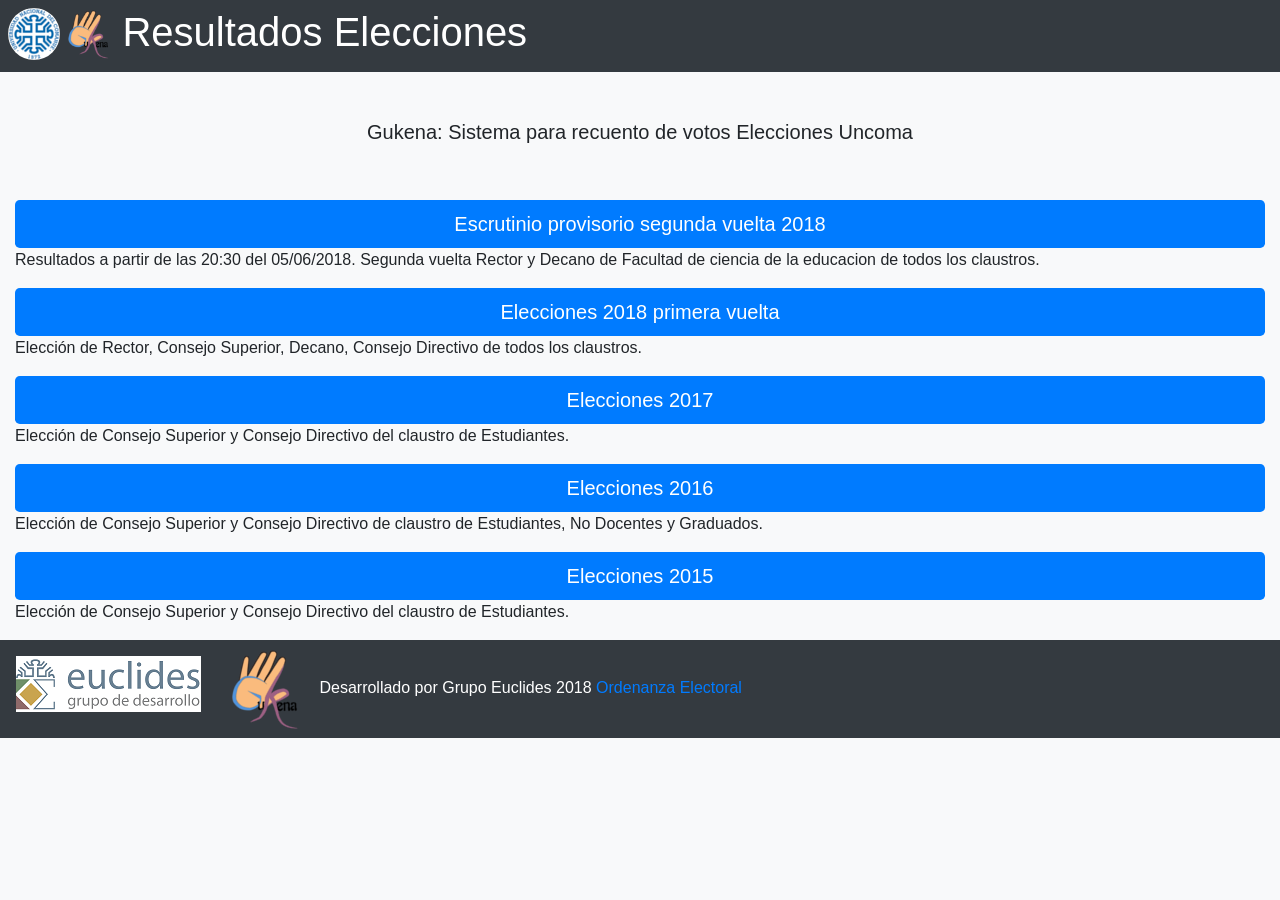
<file: index.html>
<!DOCTYPE html>
<html lang="es-ar">
<html>
<head>
<title>Gukena: Resultados Elecciones</title>

<meta charset="UTF-8">
<meta name="viewport"
	content="width=device-width, initial-scale=1, shrink-to-fit=no">
<link rel="icon"
	href="http://pedco.uncoma.edu.ar/theme/image.php/academi/theme/1527951601/favicon">
<link rel="stylesheet" href="css/bootstrap.min.css">
<link rel="stylesheet" href="css/estilo.css">
<!--enlazo bootstrap-->



</head>
<body class="bg-light d-flex">
	<div class=" container-fluid">
		<div class="row bg-dark d-flex justify-content-left ">
			<div class="d-flex justify-content-between  m-2">
				<div>
					<img id="primeraImagen" src="img/marca UNCo azul.ico"
						class="rounded-circle   " alt="Logo"> <img width="50px"
						height="50px" src="img/ic_gukena.ico" alt="Logo">
				</div>
				<div>
					<h1 class="text-white ml-2">Resultados Elecciones</h1>
				</div>

			</div>
		</div>


		<!--fila de los botones que direccionan a las elecciones de cada año-->
		<div class="row bg-light justify-content-center">

			<div class="container-fluid">
				<div class=" container p-5 ">
					<h5 class="text-center">Gukena: Sistema para recuento de votos
						Elecciones Uncoma</h5>
				</div>
				<a href="elecciones2018_2daVuelta.html"
					class="btn btn-block bg-primary  btn-lg text-center text-white">Escrutinio
					provisorio segunda vuelta 2018 </a>
				<p>Resultados a partir de las 20:30 del 05/06/2018. Segunda
					vuelta Rector y Decano de Facultad de ciencia de la educacion de
					todos los claustros.</p>
				<a href="eleccion2018.html"
					class="btn btn-block bg-primary btn-lg  text-center text-white">Elecciones
					2018 primera vuelta</a>
				<p>Elección de Rector, Consejo Superior, Decano, Consejo
					Directivo de todos los claustros.</p>

				<a href="eleccion2017.html"
					class="btn btn-block bg-primary btn-lg  text-center text-white">Elecciones
					2017</a>
				<p>Elección de Consejo Superior y Consejo Directivo del claustro
					de Estudiantes.</p>

				<a href="eleccion2016.html"
					class="btn btn-block bg-primary btn-lg text-center text-white">Elecciones
					2016</a>
				<p>Elección de Consejo Superior y Consejo Directivo de claustro
					de Estudiantes, No Docentes y Graduados.</p>

				<a href="eleccion2015.html"
					class="btn btn-block bg-primary btn-lg text-center text-white">Elecciones
					2015</a>
				<p>Elección de Consejo Superior y Consejo Directivo del claustro
					de Estudiantes.</p>

			</div>
		</div>

		<div id="pie"
			class="row bg-dark d-flex justify-content-left position-relative ">
			<!--<footer class="d-flex justify-content-between bg-dark mb-3">-->

			<div>
				<a href="http://euclides.uncoma.edu.ar/?q=node/12"><img
					class="m-3" src="img/ic_euclides.ico" alt="Logo"></a>
			</div>


			<div>
				<img class="m-2" src="img/ic_gukena.ico" class="rounded-circle"
					alt="Logo">
				<p class="text-white d-inline-block">Desarrollado por Grupo
					Euclides 2018</p>
				<a href="ordenanza/ord_1386_2013_46.pdf">Ordenanza Electoral</a>
			</div>

		</div>



	</div>



	<script src="js/manejoDeInfo.js"></script>
	<script src="js/jquery-3.3.1.min.js"></script>
	<script src="js/popper.min.js"></script>
	<script src="js/bootstrap.min.js"></script>
	<script src="js/bootstrap-table.min.js"></script>
	<script src="js/feather.min.js"></script>
	<script>
		feather.replace()
	</script>
	<script src="js/Chart.min.js"></script>
	<script src="js/manejoDeInfo.js"></script>
</body>
</html>
</file>
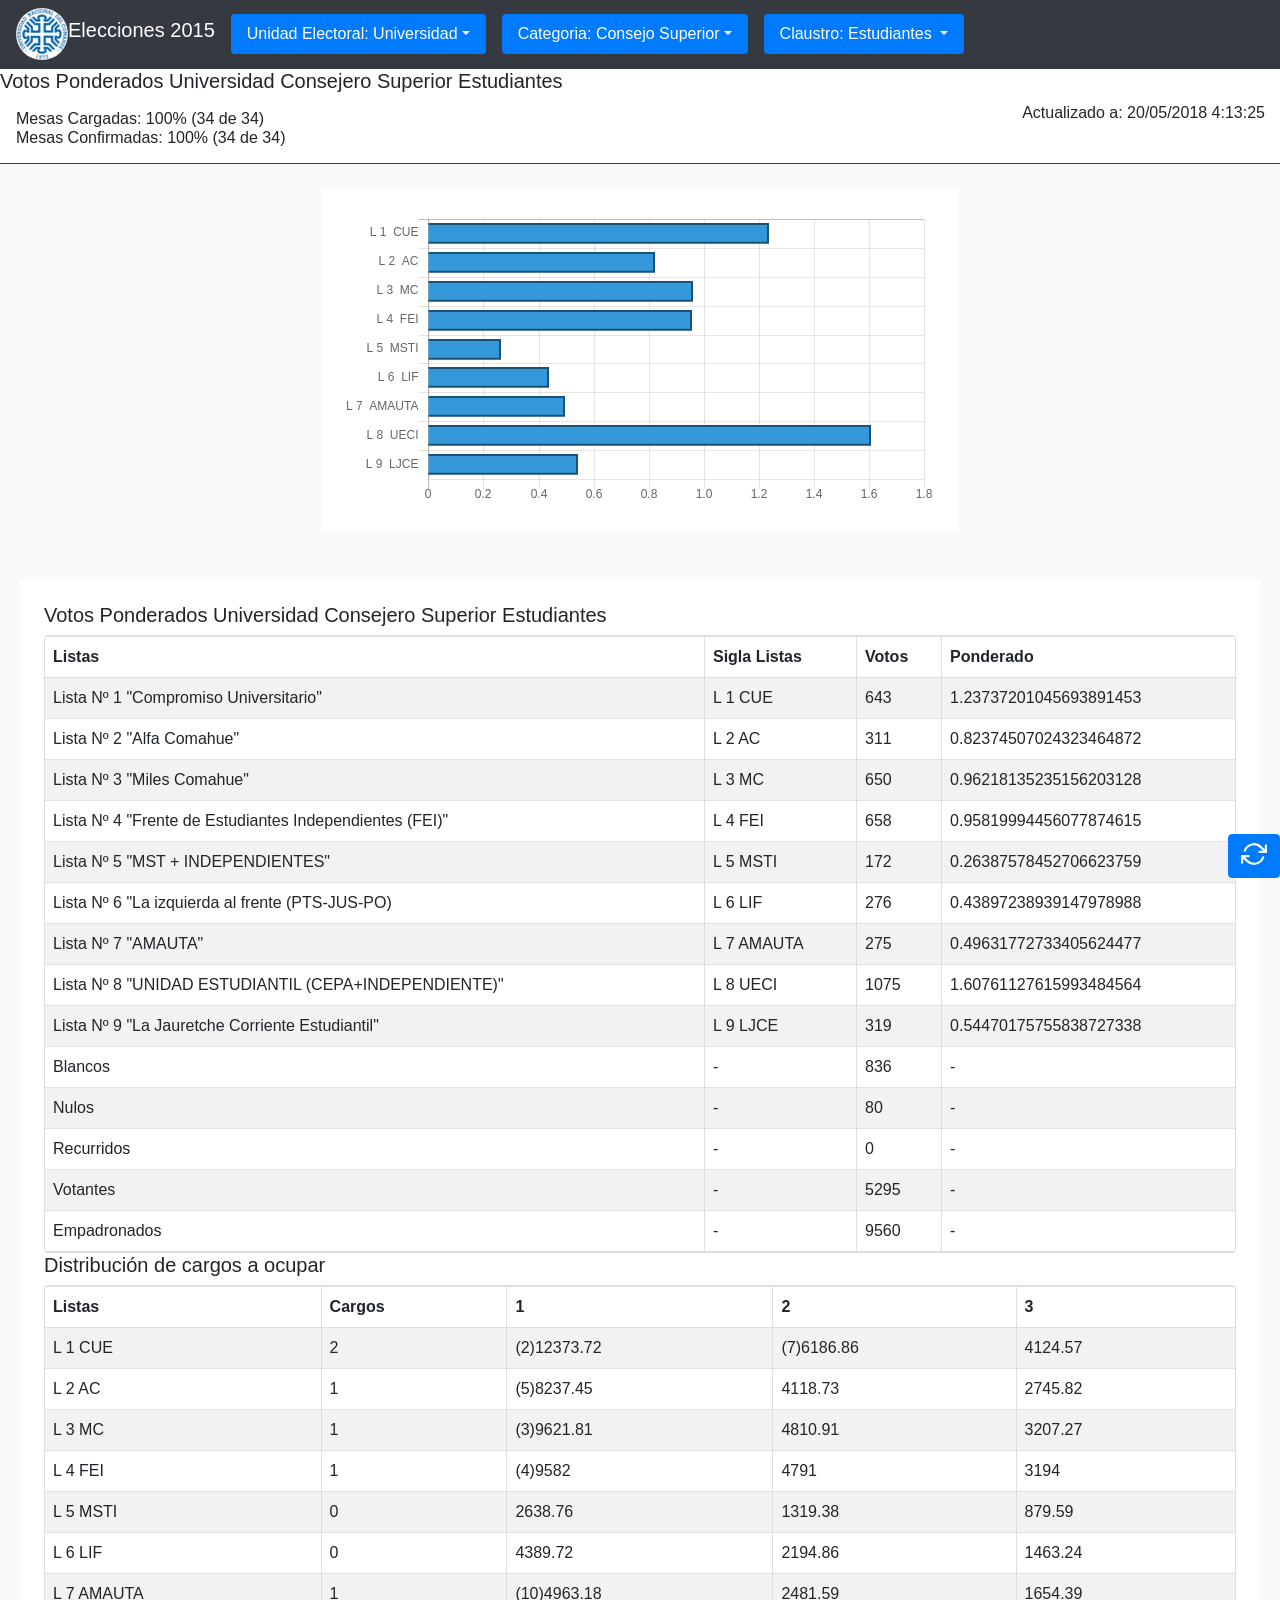
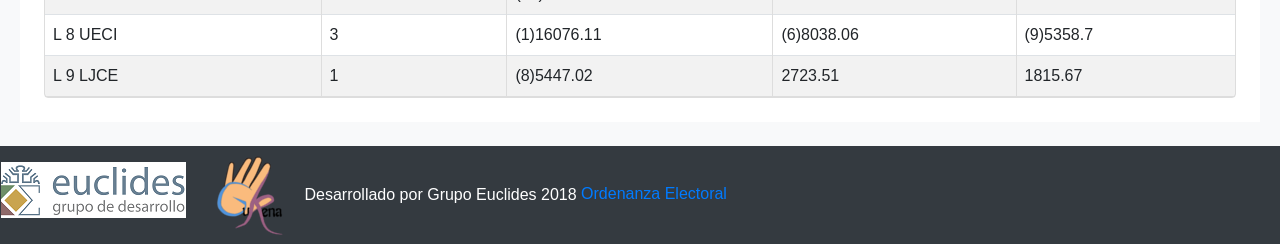
<file: eleccion2015.html>
<!DOCTYPE html>
<html lang="es-ar">
<head>
<meta charset="UTF-8">
<meta name="viewport" content="width=device-width, initial-scale=1, shrink-to-fit=no">
<link rel="icon" href="http://pedco.uncoma.edu.ar/theme/image.php/academi/theme/1527951601/favicon">
<title>Elecciones UNCOMA</title>
<link rel="stylesheet" href="https://stackpath.bootstrapcdn.com/bootstrap/4.1.1/css/bootstrap.min.css">
<link rel="stylesheet" href="css/estilo.css">
<link rel="stylesheet" href="css/bootstrap-table.min.css"> 
</head>
<body class="bg-light">
	<nav class="navbar navbar-expand-md bg-dark navbar-dark sticky-top">
		<img src="img/marca UNCo azul.ico" class="rounded-circle" alt="Logo">
		<div class="">
			<h5 class="text-white ">Elecciones 2015</h5>
		</div>
		<button class="navbar-toggler" type="button" data-toggle="collapse"
			data-target="#collapsibleNavbar">
			<span class="navbar-toggler-icon"></span>
		</button>
		<div class="navbar-collapse collapse" id="collapsibleNavbar">
			<ul class="nav nav-pills">
				<li class="nav-item dropdown ml-md-3 "><a
					class="nav-link active dropdown-toggle" data-toggle="dropdown"
					href="#">Unidad Electoral: <span class="selection pull-left">Universidad</span></a>

					<ul class=" dropdown-menu scrollable-menu">
						<li><a class="dropdown-item"
							onclick="cambioTablaGrafico('ua','TODO')"><h7> <span>Universidad</span></h7>
						</a></li>
						<li class="dropdown-divider"></li>
<!-- 						<li><a class="dropdown-item"
							onclick="cambioTablaGrafico('ua','RECT')"><h7> <span>RECT</span></h7>
						</a></li> -->
						<li><a class="dropdown-item"
							onclick="cambioTablaGrafico('ua','ASMA')"><h7> <span>ASMA</span></h7>
						</a></li>
						<li><a class="dropdown-item"
							onclick="cambioTablaGrafico('ua','AUZA')"><h7> <span>AUZA</span></h7>
						</a></li>
						<li><a class="dropdown-item"
							onclick="cambioTablaGrafico('ua','CRUB')"><h7> <span>CRUB</span></h7>
						</a></li>
						<li><a class="dropdown-item"
							onclick="cambioTablaGrafico('ua','CUZA')"><h7> <span>CUZA</span></h7>
						</a></li>
						<li><a class="dropdown-item"
							onclick="cambioTablaGrafico('ua','ESCM')"><h7> <span>ESCM</span></h7>
						</a></li>
						<li><a class="dropdown-item"
							onclick="cambioTablaGrafico('ua','FAAS')"><h7> <span>FAAS</span></h7>
						</a></li>
						<li><a class="dropdown-item"
							onclick="cambioTablaGrafico('ua','FACA')"><h7> <span>FACA</span></h7>
						</a></li>
						<li><a class="dropdown-item"
							onclick="cambioTablaGrafico('ua','FACE')"><h7> <span>FACE</span></h7>
						</a></li>
						<li><a class="dropdown-item"
							onclick="cambioTablaGrafico('ua','FADE')"><h7> <span>FADE</span></h7>
						</a></li>
						<li><a class="dropdown-item"
							onclick="cambioTablaGrafico('ua','FAEA')"><h7> <span>FAEA</span></h7>
						</a></li>
						<li><a class="dropdown-item"
							onclick="cambioTablaGrafico('ua','FAHU')"><h7> <span>FAHU</span></h7>
						</a></li>
						<li><a class="dropdown-item"
							onclick="cambioTablaGrafico('ua','FAIF')"><h7> <span>FAIF</span></h7>
						</a></li>
						<li><a class="dropdown-item"
							onclick="cambioTablaGrafico('ua','FAIN')"><h7> <span>FAIN</span></h7>
						</a></li>
						<li><a class="dropdown-item"
							onclick="cambioTablaGrafico('ua','FALE')"><h7> <span>FALE</span></h7>
						</a></li>
						<li><a class="dropdown-item"
							onclick="cambioTablaGrafico('ua','FAME')"><h7> <span>FAME</span></h7>
						</a></li>
						<li><a class="dropdown-item"
							onclick="cambioTablaGrafico('ua','FATA')"><h7> <span>FATA</span></h7>
						</a></li>
						<li><a class="dropdown-item"
							onclick="cambioTablaGrafico('ua','FATU')"><h7> <span>FATU</span></h7>
						</a></li>
					</ul></li>
				<li class="nav-item dropdown ml-md-3"><a
					class="nav-link active dropdown-toggle" data-toggle="dropdown"
					href="#">Categoria: <span class="selection pull-left">Consejo Superior</span></a>
					<ul class="dropdown-menu">
<!-- 						<li><a class="dropdown-item"
							onclick="cambioTablaGrafico('categoria','R')"><h7> <span>Rector</span></h7>
						</a></li>
						<li class="dropdown-divider"></li> -->
						<li><a class="dropdown-item"
							onclick="cambioTablaGrafico('categoria','CD')"><h7> <span>Consejo
									Directivo</span></h7> </a></li>

						<li><a class="dropdown-item"
							onclick="cambioTablaGrafico('categoria','CS')"><h7> <span>Consejo
									Superior</span></h7> </a></li>
<!-- 						<li><a class="dropdown-item"
							onclick="cambioTablaGrafico('categoria','D')"><h7> <span>Decano</span></h7>
						</a></li> -->
					</ul></li>
				<li class="nav-item dropdown ml-md-3"><a
					class="nav-link active dropdown-toggle" data-toggle="dropdown"
					href="#">Claustro: <span class="selection pull-left">Estudiantes</span>
				</a>
					<ul class="dropdown-menu">
<!-- 					<li><a class="dropdown-item"
							onclick="cambioTablaGrafico('claustro','T')"><h7> <span>Total</span></h7>
						</a></li>
						<li class="dropdown-divider"></li>
						<li><a class="dropdown-item"
							onclick="cambioTablaGrafico('claustro','D')"><h7> <span>Docentes</span></h7>
						</a></li>-->
						<li><a class="dropdown-item"
							onclick="cambioTablaGrafico('claustro','E')"><h7> <span>Estudiantes</span></h7>
						</a></li>
<!--					<li><a class="dropdown-item"
							onclick="cambioTablaGrafico('claustro','G')"><h7> <span>Graduados</span></h7>
						</a></li>
						<li><a class="dropdown-item"
							onclick="cambioTablaGrafico('claustro','N')"><h7> <span>No
									Docentes</span></h7> </a></li>-->
					</ul></li>
			</ul>
		</div>
	</nav>

	<div class="container-fluid jumbotron mt-5" id="alerta">
		<div class="alert alert-warning ">
			<strong> No existen datos para el filtro seleccionado.</strong>
		</div>
	</div>
	<div class="container-fluid" id="carteles">
		<div class="row justify-content-between border" id="borde">
			<div>
				<h5 id="titulo"></h5>
				<h6 id="enviadoConfirmado" class="m-3"></h6>
			</div>
			<div class=" col align-self-center">
				<small class="float-right">
					<h6 id="hora"></h6>
				</small>
			</div>
		</div>
	</div>
	<div class="d-print-none container-fluid">
		<div class="row flex-row-reverse">
			<div class="col-3 col-md-1">
				<button id="contRefresh" class="btn btn-primary" onclick="llamadaAjax()">
					<span id="refresh"data-feather="refresh-cw"></span>
					<span id="loader" >Cargando...</span>
				</button>
			</div>
		</div>
	</div>
	<div class="d-print-none container" id="contGrafico">
		<div class="row d-flex p-4 justify-content-center">
			<div
				class="shadow-lg p-4 mb-4 bg-white col-12 col-sm-10 col-md-9 col-lg-8 col-xl-7"
				id="lugarGrafico">
				<canvas id="grafico"></canvas>
<!-- 			<button type="button" class="btn btn-outline-primary float-right"id="mostrarCartel">
  Mostrar Detalles</button> -->
			</div>
		</div>
	</div>
	<div class="container " id="contTabla">
		<div class="row justify-content-center ">
			<div class="table-responsive shadow-lg p-4 mb-4 bg-white"
				id="lugarTabla">
				<h5 id="tituloTabla"></h5>
				<table id="tabla" class="table table-striped table-sm "></table>
				<!-- Boton exportar
				<button id="exportar" class="btn " onclick="exportarTabla()">Exportar
				</button>-->
				<small class="float-left">
					<h5 id="titulo2"></h5>
				</small>
				<table id="tabla2" class="table table-striped table-sm "></table>
			</div>
		</div>
	</div>
	<div 
		class="row bg-dark d-flex justify-content-left d-print-none">
		<!--<footer class="d-flex justify-content-between bg-dark mb-3">-->
		<div>
			<a href="http://euclides.uncoma.edu.ar/?q=node/12"><img
				class="m-3" src="img/ic_euclides.ico" alt="Logo"></a>
		</div>

		<div>
			<img class="m-2" src="img/ic_gukena.ico" class="rounded-circle"
				alt="Logo">
			<p class="text-white d-inline-block">Desarrollado por Grupo
				Euclides 2018</p>
			<a href="ordenanza/ord_1386_2013_46.pdf">Ordenanza Electoral</a>
		</div>
	</div>

	<script src="https://ajax.googleapis.com/ajax/libs/jquery/3.3.1/jquery.min.js"></script>
	<script src="https://cdnjs.cloudflare.com/ajax/libs/popper.js/1.14.3/umd/popper.min.js"></script>
	<script src="https://stackpath.bootstrapcdn.com/bootstrap/4.1.1/js/bootstrap.min.js"></script>
	<script src="js/bootstrap-table.min.js"></script>
	<script src="js/feather.min.js"></script>
	<script>
		feather.replace()
	</script>
	<script>
    var carpetajson = 'e20150616';
    var ua = 'TODO';
    var claustro = 'E';
    var categoria = 'CS';
	</script>
	<script src="js/Chart.min.js"></script>
	<script src="js/manejoDeInfo.js"></script>
	<script src="js/jquery.table2excel.js"></script>
</body>
</html>
</file>
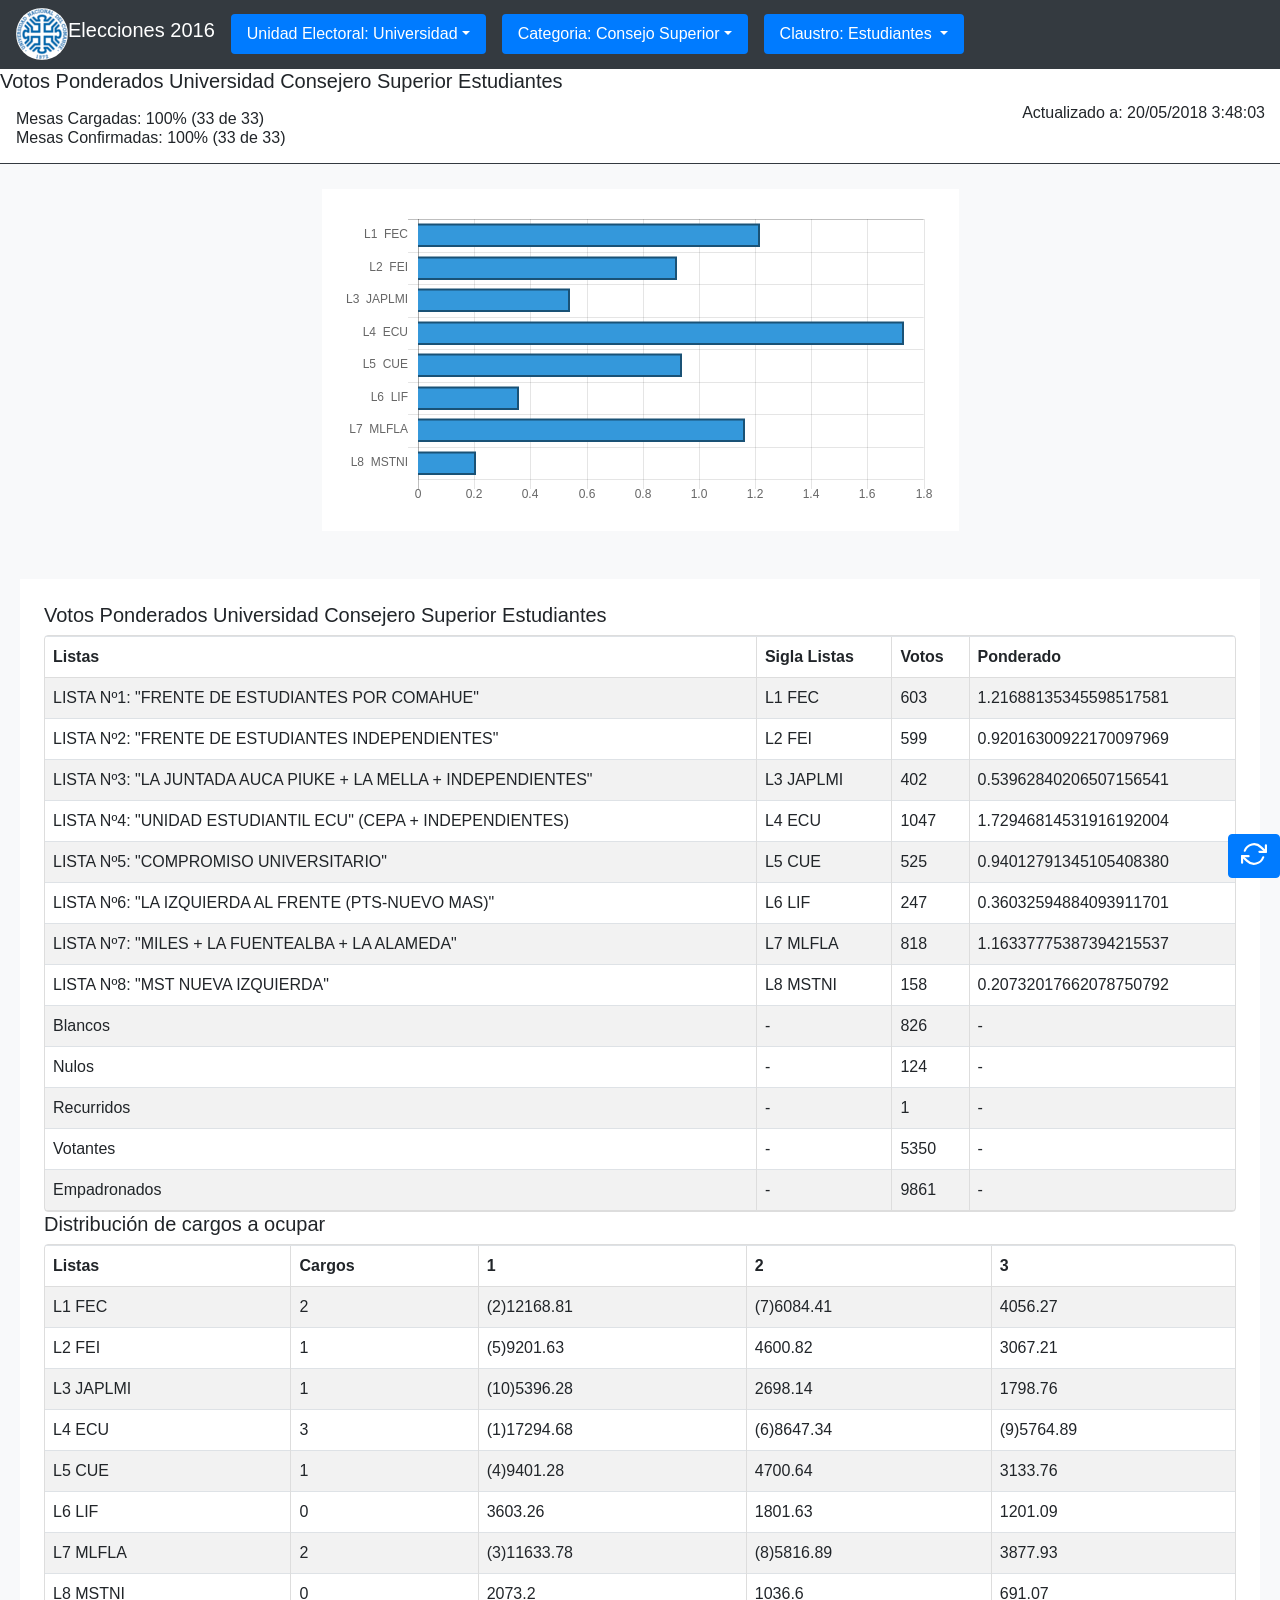
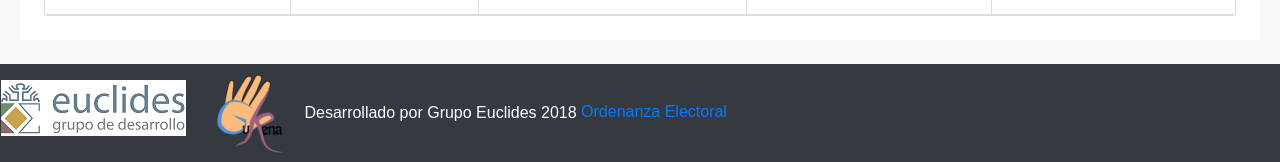
<file: eleccion2016.html>
<!DOCTYPE html>
<html lang="es-ar">
<head>
<meta charset="UTF-8">
<meta name="viewport"
	content="width=device-width, initial-scale=1, shrink-to-fit=no">
	<link rel="icon" href="http://pedco.uncoma.edu.ar/theme/image.php/academi/theme/1527951601/favicon">
<title>Elecciones UNCOMA</title>
<link rel="stylesheet" href="https://stackpath.bootstrapcdn.com/bootstrap/4.1.1/css/bootstrap.min.css">
<link rel="stylesheet" href="css/estilo.css">
<link rel="stylesheet" href="css/bootstrap-table.min.css">
</head>
<body class="bg-light">
	<nav class="navbar navbar-expand-md bg-dark navbar-dark sticky-top">
		<img src="img/marca UNCo azul.ico" class="rounded-circle" alt="Logo">
		<div class="">
			<h5 class="text-white ">Elecciones 2016</h5>
		</div>
		<button class="navbar-toggler" type="button" data-toggle="collapse"
			data-target="#collapsibleNavbar">
			<span class="navbar-toggler-icon"></span>
		</button>
		<div class="navbar-collapse collapse" id="collapsibleNavbar">
			<ul class="nav nav-pills">
				<li class="nav-item dropdown ml-md-3 "><a
					class="nav-link active dropdown-toggle" data-toggle="dropdown"
					href="#">Unidad Electoral: <span class="selection pull-left">Universidad</span></a>

					<ul class=" dropdown-menu scrollable-menu">
						<li><a class="dropdown-item"
							onclick="cambioTablaGrafico('ua','TODO')"><h7> <span>Universidad</span></h7>
						</a></li>
						<li class="dropdown-divider"></li>
						<li><a class="dropdown-item"
							onclick="cambioTablaGrafico('ua','RECT')"><h7> <span>RECT</span></h7>
						</a></li>
						<li><a class="dropdown-item"
							onclick="cambioTablaGrafico('ua','ASMA')"><h7> <span>ASMA</span></h7>
						</a></li>
						<li><a class="dropdown-item"
							onclick="cambioTablaGrafico('ua','AUZA')"><h7> <span>AUZA</span></h7>
						</a></li>
						<li><a class="dropdown-item"
							onclick="cambioTablaGrafico('ua','CRUB')"><h7> <span>CRUB</span></h7>
						</a></li>
						<li><a class="dropdown-item"
							onclick="cambioTablaGrafico('ua','CUZA')"><h7> <span>CUZA</span></h7>
						</a></li>
						<li><a class="dropdown-item"
							onclick="cambioTablaGrafico('ua','ESCM')"><h7> <span>ESCM</span></h7>
						</a></li>
						<li><a class="dropdown-item"
							onclick="cambioTablaGrafico('ua','FAAS')"><h7> <span>FAAS</span></h7>
						</a></li>
						<li><a class="dropdown-item"
							onclick="cambioTablaGrafico('ua','FACA')"><h7> <span>FACA</span></h7>
						</a></li>
						<li><a class="dropdown-item"
							onclick="cambioTablaGrafico('ua','FACE')"><h7> <span>FACE</span></h7>
						</a></li>
						<li><a class="dropdown-item"
							onclick="cambioTablaGrafico('ua','FADE')"><h7> <span>FADE</span></h7>
						</a></li>
						<li><a class="dropdown-item"
							onclick="cambioTablaGrafico('ua','FAEA')"><h7> <span>FAEA</span></h7>
						</a></li>
						<li><a class="dropdown-item"
							onclick="cambioTablaGrafico('ua','FAHU')"><h7> <span>FAHU</span></h7>
						</a></li>
						<li><a class="dropdown-item"
							onclick="cambioTablaGrafico('ua','FAIF')"><h7> <span>FAIF</span></h7>
						</a></li>
						<li><a class="dropdown-item"
							onclick="cambioTablaGrafico('ua','FAIN')"><h7> <span>FAIN</span></h7>
						</a></li>
						<li><a class="dropdown-item"
							onclick="cambioTablaGrafico('ua','FALE')"><h7> <span>FALE</span></h7>
						</a></li>
						<li><a class="dropdown-item"
							onclick="cambioTablaGrafico('ua','FAME')"><h7> <span>FAME</span></h7>
						</a></li>
						<li><a class="dropdown-item"
							onclick="cambioTablaGrafico('ua','FATA')"><h7> <span>FATA</span></h7>
						</a></li>
						<li><a class="dropdown-item"
							onclick="cambioTablaGrafico('ua','FATU')"><h7> <span>FATU</span></h7>
						</a></li>
					</ul></li>
				<li class="nav-item dropdown ml-md-3"><a
					class="nav-link active dropdown-toggle" data-toggle="dropdown"
					href="#">Categoria: <span class="selection pull-left">Consejo Superior</span></a>
					<ul class="dropdown-menu">
<!--						<li><a class="dropdown-item"
							onclick="cambioTablaGrafico('categoria','R')"><h7> <span>Rector</span></h7>
						</a></li>
						<li class="dropdown-divider"></li>-->
						<li><a class="dropdown-item"
							onclick="cambioTablaGrafico('categoria','CD')"><h7> <span>Consejo
									Directivo</span></h7> </a></li>

						<li><a class="dropdown-item"
							onclick="cambioTablaGrafico('categoria','CS')"><h7> <span>Consejo
									Superior</span></h7> </a></li>
<!--						<li><a class="dropdown-item"
							onclick="cambioTablaGrafico('categoria','D')"><h7> <span>Decano</span></h7>
						</a></li>-->
					</ul></li>
				<li class="nav-item dropdown ml-md-3"><a
					class="nav-link active dropdown-toggle" data-toggle="dropdown"
					href="#">Claustro: <span class="selection pull-left">Estudiantes</span>
				</a>
					<ul class="dropdown-menu">
<!-- 						<li><a class="dropdown-item"
							onclick="cambioTablaGrafico('claustro','T')"><h7> <span>Total</span></h7>
						</a></li>
						<li class="dropdown-divider"></li>
						<li><a class="dropdown-item"
							onclick="cambioTablaGrafico('claustro','D')"><h7> <span>Docentes</span></h7>
						</a></li> -->
						<li><a class="dropdown-item"
							onclick="cambioTablaGrafico('claustro','E')"><h7> <span>Estudiantes</span></h7>
						</a></li>
						<li><a class="dropdown-item"
							onclick="cambioTablaGrafico('claustro','G')"><h7> <span>Graduados</span></h7>
						</a></li>
						<li><a class="dropdown-item"
							onclick="cambioTablaGrafico('claustro','N')"><h7> <span>No
									Docentes</span></h7> </a></li>
					</ul></li>
			</ul>
		</div>
	</nav>

	<div class="container-fluid jumbotron mt-5" id="alerta">
		<div class="alert alert-warning ">
			<strong> No existen datos para el filtro seleccionado.</strong>
		</div>
	</div>
	<div class="container-fluid" id="carteles">
		<div class="row justify-content-between border" id="borde">
			<div>
				<h5 id="titulo"></h5>
				<h6 id="enviadoConfirmado" class="m-3"></h6>
			</div>
			<div class=" col align-self-center">
				<small class="float-right">
					<h6 id="hora"></h6>
				</small>
			</div>
		</div>
	</div>
	<div class="d-print-none container-fluid">
		<div class="row flex-row-reverse">
			<div class="col-3 col-md-1">
				<button id="contRefresh" class="btn btn-primary" onclick="llamadaAjax()">
					<span id="refresh"data-feather="refresh-cw"></span>
					<span id="loader" >Cargando...</span>
				</button>
			</div>
		</div>
	</div>
	<div class="d-print-none container" id="contGrafico">
		<div class="row d-flex p-4 justify-content-center">
			<div
				class="shadow-lg p-4 mb-4 bg-white col-12 col-sm-10 col-md-9 col-lg-8 col-xl-7"
				id="lugarGrafico">
				<canvas id="grafico"></canvas>
<!-- 			<button type="button" class="btn btn-outline-primary float-right"id="mostrarCartel">
  Mostrar Detalles</button> -->
			</div>
		</div>
	</div>
	<div class="container " id="contTabla">
		<div class="row justify-content-center ">
			<div class="table-responsive shadow-lg p-4 mb-4 bg-white"
				id="lugarTabla">
				<h5 id="tituloTabla"></h5>
				<table id="tabla" class="table table-striped table-sm "></table>
				<!-- Boton exportar
				<button id="exportar" class="btn " onclick="exportarTabla()">Exportar
				</button>-->
				<small class="float-left">
					<h5 id="titulo2"></h5>
				</small>
				<table id="tabla2" class="table table-striped table-sm "></table>
			</div>
		</div>
	</div>
	<div 
		class="row bg-dark d-flex justify-content-left d-print-none">
		<!--<footer class="d-flex justify-content-between bg-dark mb-3">-->
		<div>
			<a href="http://euclides.uncoma.edu.ar/?q=node/12"><img
				class="m-3" src="img/ic_euclides.ico" alt="Logo"></a>
		</div>

		<div>
			<img class="m-2" src="img/ic_gukena.ico" class="rounded-circle"
				alt="Logo">
			<p class="text-white d-inline-block">Desarrollado por Grupo
				Euclides 2018</p>
			<a href="ordenanza/ord_1386_2013_46.pdf">Ordenanza Electoral</a>
		</div>
	</div>

	<script src="https://ajax.googleapis.com/ajax/libs/jquery/3.3.1/jquery.min.js"></script>
	<script src="https://cdnjs.cloudflare.com/ajax/libs/popper.js/1.14.3/umd/popper.min.js"></script>
	<script src="https://stackpath.bootstrapcdn.com/bootstrap/4.1.1/js/bootstrap.min.js"></script>
	<script src="js/bootstrap-table.min.js"></script>
	<script src="js/feather.min.js"></script>
	<script>
		feather.replace()
	</script>
	<script>
    var carpetajson = 'e20160517';
    var ua = 'TODO';
    var claustro = 'E';
    var categoria = 'CS';
	</script>
	<script src="js/Chart.min.js"></script>
	<script src="js/manejoDeInfo.js"></script>
	<script src="js/jquery.table2excel.js"></script>
</body>
</html>
</file>
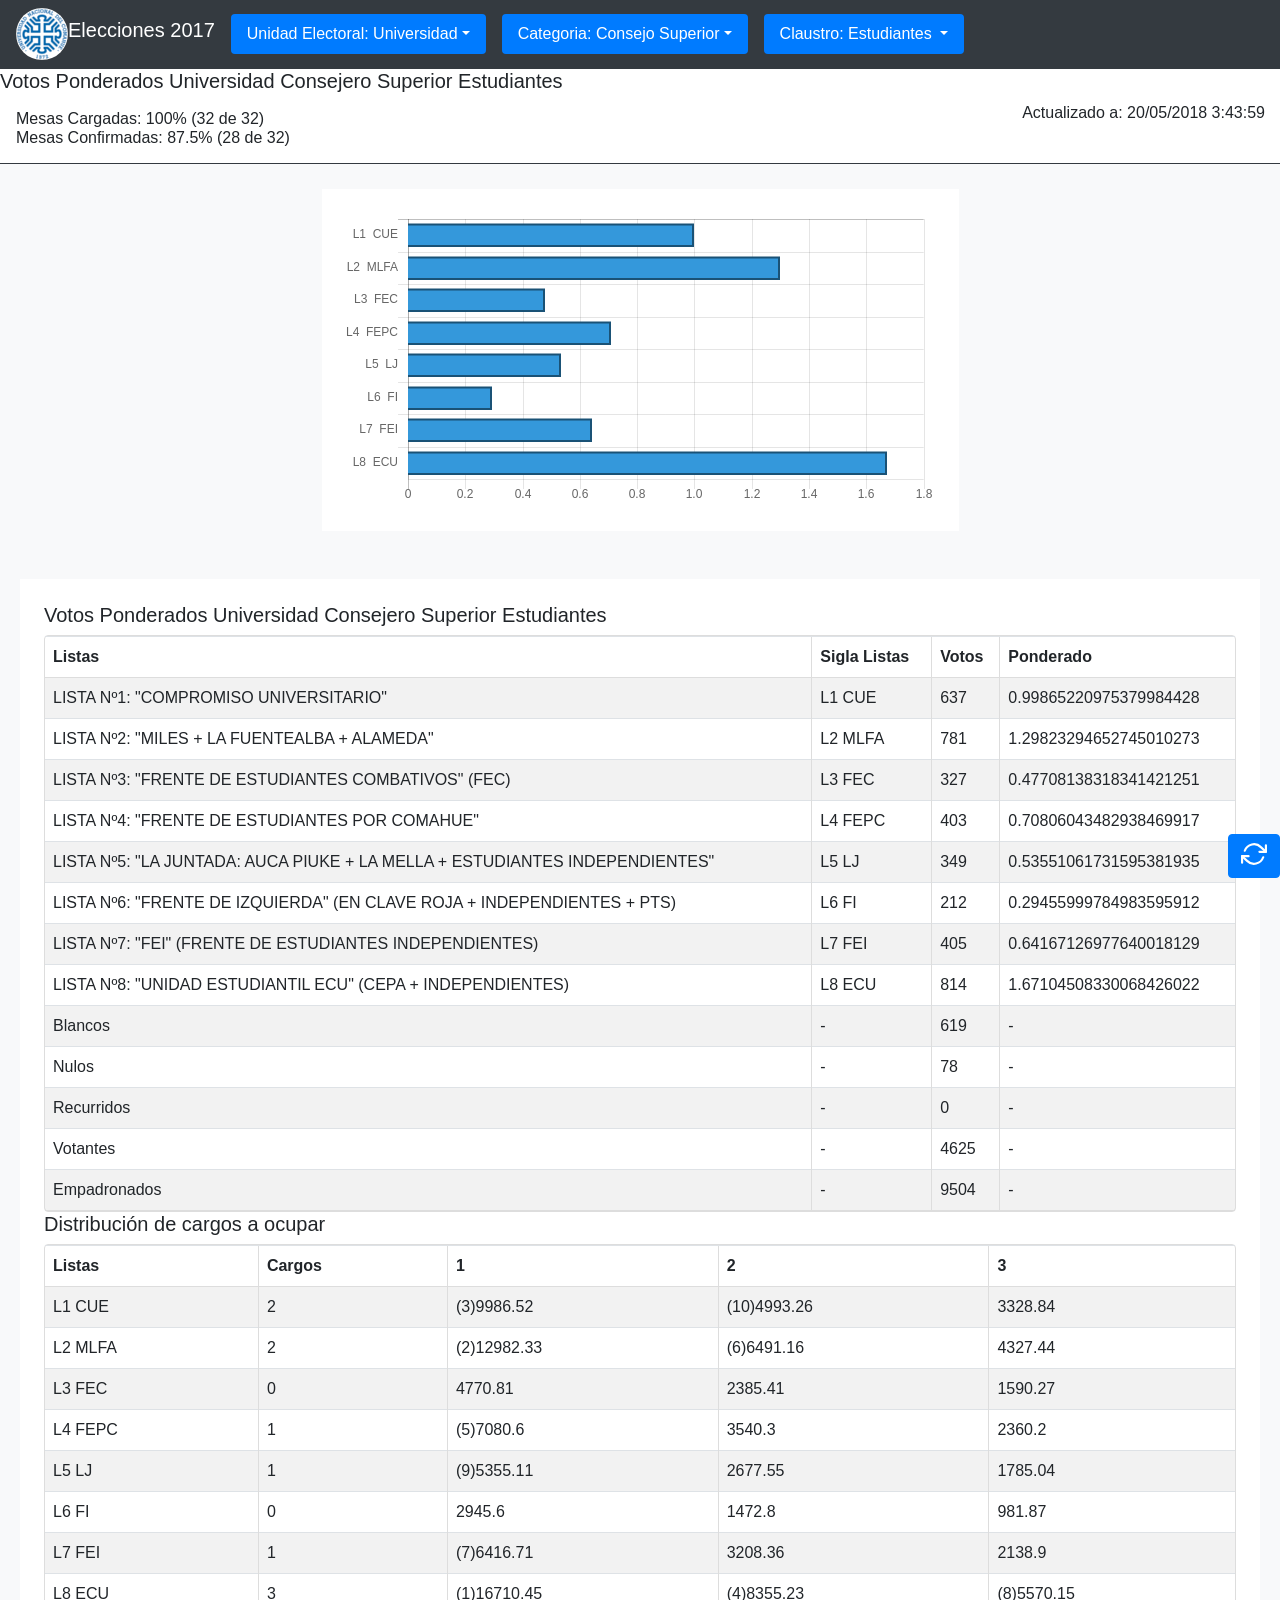
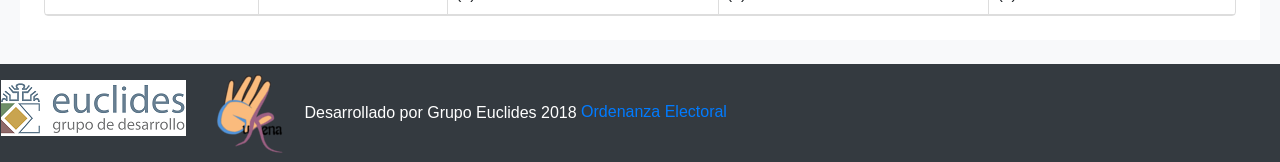
<file: eleccion2017.html>
<!DOCTYPE html>
<html lang="es-ar">
<head>
<meta charset="UTF-8">
<meta name="viewport"content="width=device-width, initial-scale=1, shrink-to-fit=no">
<link rel="icon" href="http://pedco.uncoma.edu.ar/theme/image.php/academi/theme/1527951601/favicon">
<title>Elecciones UNCOMA</title>
<link rel="stylesheet" href="https://stackpath.bootstrapcdn.com/bootstrap/4.1.1/css/bootstrap.min.css">
<link rel="stylesheet" href="css/estilo.css">
<link rel="stylesheet" href="css/bootstrap-table.min.css">
</head>
<body class="bg-light">
	<nav class="navbar navbar-expand-md bg-dark navbar-dark sticky-top">
		<img src="img/marca UNCo azul.ico" class="rounded-circle" alt="Logo">
		<div class="">
			<h5 class="text-white ">Elecciones 2017</h5>
		</div>
		<button class="navbar-toggler" type="button" data-toggle="collapse"
			data-target="#collapsibleNavbar">
			<span class="navbar-toggler-icon"></span>
		</button>
		<div class="navbar-collapse collapse" id="collapsibleNavbar">
			<ul class="nav nav-pills">
				<li class="nav-item dropdown ml-md-3 "><a
					class="nav-link active dropdown-toggle" data-toggle="dropdown"
					href="#">Unidad Electoral: <span class="selection pull-left">Universidad</span></a>

					<ul class=" dropdown-menu scrollable-menu">
						<li><a class="dropdown-item"
							onclick="cambioTablaGrafico('ua','TODO')"><h7> <span>Universidad</span></h7>
						</a></li>
						<li class="dropdown-divider"></li>
					<!--<li><a class="dropdown-item"
							onclick="cambioTablaGrafico('ua','RECT')"><h7> <span>RECT</span></h7>
						</a></li> -->
						<li><a class="dropdown-item"
							onclick="cambioTablaGrafico('ua','ASMA')"><h7> <span>ASMA</span></h7>
						</a></li>
						<li><a class="dropdown-item"
							onclick="cambioTablaGrafico('ua','AUZA')"><h7> <span>AUZA</span></h7>
						</a></li>
						<li><a class="dropdown-item"
							onclick="cambioTablaGrafico('ua','CRUB')"><h7> <span>CRUB</span></h7>
						</a></li>
						<li><a class="dropdown-item"
							onclick="cambioTablaGrafico('ua','CUZA')"><h7> <span>CUZA</span></h7>
						</a></li>
						<li><a class="dropdown-item"
							onclick="cambioTablaGrafico('ua','ESCM')"><h7> <span>ESCM</span></h7>
						</a></li>
						<li><a class="dropdown-item"
							onclick="cambioTablaGrafico('ua','FAAS')"><h7> <span>FAAS</span></h7>
						</a></li>
						<li><a class="dropdown-item"
							onclick="cambioTablaGrafico('ua','FACA')"><h7> <span>FACA</span></h7>
						</a></li>
						<li><a class="dropdown-item"
							onclick="cambioTablaGrafico('ua','FACE')"><h7> <span>FACE</span></h7>
						</a></li>
						<li><a class="dropdown-item"
							onclick="cambioTablaGrafico('ua','FADE')"><h7> <span>FADE</span></h7>
						</a></li>
						<li><a class="dropdown-item"
							onclick="cambioTablaGrafico('ua','FAEA')"><h7> <span>FAEA</span></h7>
						</a></li>
						<li><a class="dropdown-item"
							onclick="cambioTablaGrafico('ua','FAHU')"><h7> <span>FAHU</span></h7>
						</a></li>
						<li><a class="dropdown-item"
							onclick="cambioTablaGrafico('ua','FAIF')"><h7> <span>FAIF</span></h7>
						</a></li>
						<li><a class="dropdown-item"
							onclick="cambioTablaGrafico('ua','FAIN')"><h7> <span>FAIN</span></h7>
						</a></li>
						<li><a class="dropdown-item"
							onclick="cambioTablaGrafico('ua','FALE')"><h7> <span>FALE</span></h7>
						</a></li>
						<li><a class="dropdown-item"
							onclick="cambioTablaGrafico('ua','FAME')"><h7> <span>FAME</span></h7>
						</a></li>
						<li><a class="dropdown-item"
							onclick="cambioTablaGrafico('ua','FATA')"><h7> <span>FATA</span></h7>
						</a></li>
						<li><a class="dropdown-item"
							onclick="cambioTablaGrafico('ua','FATU')"><h7> <span>FATU</span></h7>
						</a></li>
					</ul></li>
				<li class="nav-item dropdown ml-md-3"><a
					class="nav-link active dropdown-toggle" data-toggle="dropdown"
					href="#">Categoria: <span class="selection pull-left">Consejo Superior</span></a>
					<ul class="dropdown-menu">
					<!--<li><a class="dropdown-item"
							onclick="cambioTablaGrafico('categoria','R')"><h7> <span>Rector</span></h7>
						</a></li>
						<li class="dropdown-divider"></li>-->
						<li><a class="dropdown-item"
							onclick="cambioTablaGrafico('categoria','CD')"><h7> <span>Consejo
									Directivo</span></h7> </a></li>

						<li><a class="dropdown-item"
							onclick="cambioTablaGrafico('categoria','CS')"><h7> <span>Consejo
									Superior</span></h7> </a></li>
					<!--<li><a class="dropdown-item"
							onclick="cambioTablaGrafico('categoria','D')"><h7> <span>Decano</span></h7>
						</a></li>-->
					</ul></li>
				<li class="nav-item dropdown ml-md-3"><a
					class="nav-link active dropdown-toggle" data-toggle="dropdown"
					href="#">Claustro: <span class="selection pull-left">Estudiantes</span>
				</a>
					<ul class="dropdown-menu">
					<!--	<li><a class="dropdown-item"
							onclick="cambioTablaGrafico('claustro','T')"><h7> <span>Total</span></h7>
						</a></li>
						<li class="dropdown-divider"></li>
						<li><a class="dropdown-item"
							onclick="cambioTablaGrafico('claustro','D')"><h7> <span>Docentes</span></h7>
						</a></li>-->
						<li><a class="dropdown-item"
							onclick="cambioTablaGrafico('claustro','E')"><h7> <span>Estudiantes</span></h7>
						</a></li>
					<!--<li><a class="dropdown-item"
							onclick="cambioTablaGrafico('claustro','G')"><h7> <span>Graduados</span></h7>
						</a></li>
						<li><a class="dropdown-item"
							onclick="cambioTablaGrafico('claustro','N')"><h7> <span>No
									Docentes</span></h7> </a></li>
					</ul></li> -->
			</ul>
		</div>
	</nav>

	<div class="container-fluid jumbotron mt-5 " id="alerta">
		<div class="alert alert-warning ">
			<strong> No existen datos para el filtro seleccionado.</strong>
		</div>
	</div>
	<div class="container-fluid" id="carteles">
		<div class="row justify-content-between border" id="borde">
			<div>
				<h5 id="titulo"></h5>
				<h6 id="enviadoConfirmado" class="m-3"></h6>
			</div>
			<div class=" col align-self-center">
				<small class="float-right">
					<h6 id="hora"></h6>
				</small>
			</div>
		</div>
	</div>
	<div class="d-print-none container-fluid">
		<div class="row flex-row-reverse">
			<div class="col-3 col-md-1">
				<button id="contRefresh" class="btn btn-primary" onclick="llamadaAjax()">
					<span id="refresh"data-feather="refresh-cw"></span>
					<span id="loader" >Cargando...</span>
				</button>
			</div>
		</div>
	</div>
	<div class="d-print-none container" id="contGrafico">
		<div class="row d-flex p-4 justify-content-center">
			<div
				class="shadow-lg p-4 mb-4 bg-white col-12 col-sm-10 col-md-9 col-lg-8 col-xl-7"
				id="lugarGrafico">
				<canvas id="grafico"></canvas>
<!--				<button type="button" class="btn btn-outline-primary float-right"id="mostrarCartel">
  Mostrar Detalles</button> -->
			</div>
		</div>
	</div>
	<div class="container " id="contTabla">
		<div class="row justify-content-center ">
			<div class="table-responsive shadow-lg p-4 mb-4 bg-white"
				id="lugarTabla">
				<h5 id="tituloTabla"></h5>
				<table id="tabla" class="table table-striped table-sm "></table>
				<!-- Boton exportar
				<button id="exportar" class="btn " onclick="exportarTabla()">Exportar
				</button>-->
				<small class="float-left">
					<h5 id="titulo2"></h5>
				</small>
				<table id="tabla2" class="table table-striped table-sm "></table>
			</div>
		</div>
	</div>
	<div 
		class="row bg-dark d-flex justify-content-left d-print-none">
		<!--<footer class="d-flex justify-content-between bg-dark mb-3">-->
		<div>
			<a href="http://euclides.uncoma.edu.ar/?q=node/12"><img
				class="m-3" src="img/ic_euclides.ico" alt="Logo"></a>
		</div>

		<div>
			<img class="m-2" src="img/ic_gukena.ico" class="rounded-circle"
				alt="Logo">
			<p class="text-white d-inline-block">Desarrollado por Grupo
				Euclides 2018</p>
			<a href="ordenanza/ord_1386_2013_46.pdf">Ordenanza Electoral</a>
		</div>
	</div>

	<script src="https://ajax.googleapis.com/ajax/libs/jquery/3.3.1/jquery.min.js"></script>
	<script src="https://cdnjs.cloudflare.com/ajax/libs/popper.js/1.14.3/umd/popper.min.js"></script>
	<script src="https://stackpath.bootstrapcdn.com/bootstrap/4.1.1/js/bootstrap.min.js"></script>
	<script src="js/bootstrap-table.min.js"></script>
	<script src="js/feather.min.js"></script>
	<script>
		feather.replace()
	</script>
	<script>
		var carpetajson = 'e20170516';
		var ua = 'TODO';
		var claustro = 'E';
		var categoria = 'CS';
	</script>
	<script src="js/Chart.min.js"></script>
	<script src="js/manejoDeInfo.js"></script>
	<script src="js/jquery.table2excel.js"></script>
</body>
</html>
</file>
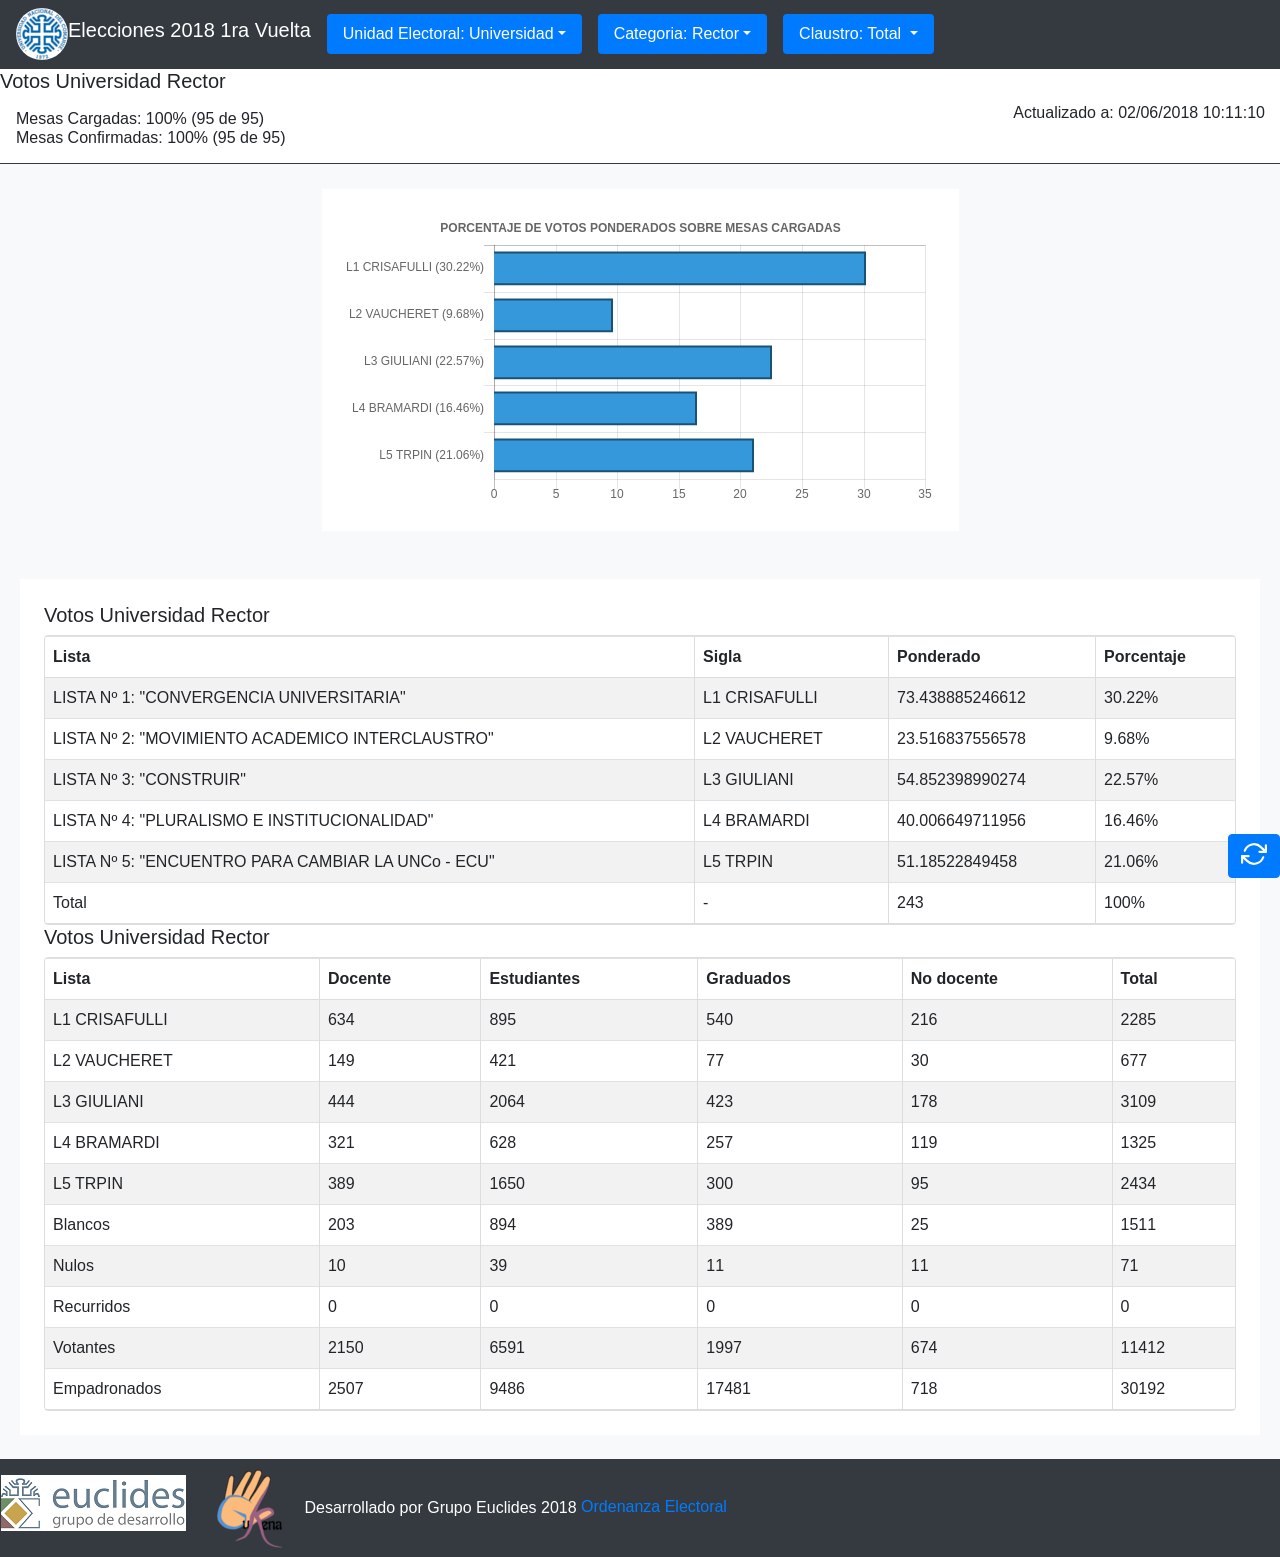
<file: eleccion2018.html>
<!DOCTYPE html>
<html lang="es-ar">
<head>
<meta charset="UTF-8">
<meta name="viewport"
	content="width=device-width, initial-scale=1, shrink-to-fit=no">
	<link rel="icon" href="http://pedco.uncoma.edu.ar/theme/image.php/academi/theme/1527951601/favicon">
<title>Elecciones UNCOMA</title>
<link rel="stylesheet" href="https://stackpath.bootstrapcdn.com/bootstrap/4.1.1/css/bootstrap.min.css">
<link rel="stylesheet" href="css/estilo.css">
<link rel="stylesheet" href="css/bootstrap-table.min.css">
</head>
<body class="bg-light">
	<nav class="navbar navbar-expand-md bg-dark navbar-dark sticky-top">
		<img src="img/marca UNCo azul.ico" class="rounded-circle" alt="Logo">
		<div class="">
			<h5 class="text-white ">Elecciones 2018 1ra Vuelta</h5>
		</div>
		<button class="navbar-toggler" type="button" data-toggle="collapse"
			data-target="#collapsibleNavbar">
			<span class="navbar-toggler-icon"></span>
		</button>
		<div class="navbar-collapse collapse" id="collapsibleNavbar">
			<ul class="nav nav-pills">
				<li class="nav-item dropdown ml-md-3 "><a
					class="nav-link active dropdown-toggle" data-toggle="dropdown"
					href="#">Unidad Electoral: <span class="selection pull-left">Universidad</span></a>

					<ul class=" dropdown-menu scrollable-menu">
						<li><a class="dropdown-item"
							onclick="cambioTablaGrafico('ua','TODO')"><h7> <span>Universidad</span></h7>
						</a></li>
						<li class="dropdown-divider"></li>
						<li><a class="dropdown-item"
							onclick="cambioTablaGrafico('ua','RECT')"><h7> <span>RECT</span></h7>
						</a></li>
						<li><a class="dropdown-item"
							onclick="cambioTablaGrafico('ua','ASMA')"><h7> <span>ASMA</span></h7>
						</a></li>
						<li><a class="dropdown-item"
							onclick="cambioTablaGrafico('ua','AUZA')"><h7> <span>AUZA</span></h7>
						</a></li>
						<li><a class="dropdown-item"
							onclick="cambioTablaGrafico('ua','CRUB')"><h7> <span>CRUB</span></h7>
						</a></li>
						<li><a class="dropdown-item"
							onclick="cambioTablaGrafico('ua','CUZA')"><h7> <span>CUZA</span></h7>
						</a></li>
						<li><a class="dropdown-item"
							onclick="cambioTablaGrafico('ua','ESCM')"><h7> <span>ESCM</span></h7>
						</a></li>
						<li><a class="dropdown-item"
							onclick="cambioTablaGrafico('ua','FAAS')"><h7> <span>FAAS</span></h7>
						</a></li>
						<li><a class="dropdown-item"
							onclick="cambioTablaGrafico('ua','FACA')"><h7> <span>FACA</span></h7>
						</a></li>
						<li><a class="dropdown-item"
							onclick="cambioTablaGrafico('ua','FACE')"><h7> <span>FACE</span></h7>
						</a></li>
						<li><a class="dropdown-item"
							onclick="cambioTablaGrafico('ua','FADE')"><h7> <span>FADE</span></h7>
						</a></li>
						<li><a class="dropdown-item"
							onclick="cambioTablaGrafico('ua','FAEA')"><h7> <span>FAEA</span></h7>
						</a></li>
						<li><a class="dropdown-item"
							onclick="cambioTablaGrafico('ua','FAHU')"><h7> <span>FAHU</span></h7>
						</a></li>
						<li><a class="dropdown-item"
							onclick="cambioTablaGrafico('ua','FAIF')"><h7> <span>FAIF</span></h7>
						</a></li>
						<li><a class="dropdown-item"
							onclick="cambioTablaGrafico('ua','FAIN')"><h7> <span>FAIN</span></h7>
						</a></li>
						<li><a class="dropdown-item"
							onclick="cambioTablaGrafico('ua','FALE')"><h7> <span>FALE</span></h7>
						</a></li>
						<li><a class="dropdown-item"
							onclick="cambioTablaGrafico('ua','FAME')"><h7> <span>FAME</span></h7>
						</a></li>
						<li><a class="dropdown-item"
							onclick="cambioTablaGrafico('ua','FATA')"><h7> <span>FATA</span></h7>
						</a></li>
						<li><a class="dropdown-item"
							onclick="cambioTablaGrafico('ua','FATU')"><h7> <span>FATU</span></h7>
						</a></li>
					</ul></li>
				<li class="nav-item dropdown ml-md-3"><a
					class="nav-link active dropdown-toggle" data-toggle="dropdown"
					href="#">Categoria: <span class="selection pull-left">Rector</span></a>
					<ul class="dropdown-menu">
						<li><a class="dropdown-item"
							onclick="cambioTablaGrafico('categoria','R')"><h7> <span>Rector</span></h7>
						</a></li>
						<li class="dropdown-divider"></li>
						<li><a class="dropdown-item"
							onclick="cambioTablaGrafico('categoria','CD')"><h7> <span>Consejo
									Directivo</span></h7> </a></li>

						<li><a class="dropdown-item"
							onclick="cambioTablaGrafico('categoria','CS')"><h7> <span>Consejo
									Superior</span></h7> </a></li>
						<li><a class="dropdown-item"
							onclick="cambioTablaGrafico('categoria','D')"><h7> <span>Decano</span></h7>
						</a></li>
					</ul></li>
				<li class="nav-item dropdown ml-md-3"><a
					class="nav-link active dropdown-toggle" data-toggle="dropdown"
					href="#">Claustro: <span class="selection pull-left">Total</span>
				</a>
					<ul class="dropdown-menu">
						<li><a class="dropdown-item"
							onclick="cambioTablaGrafico('claustro','T')"><h7> <span>Total</span></h7>
						</a></li>
						<li class="dropdown-divider"></li>
						<li><a class="dropdown-item"
							onclick="cambioTablaGrafico('claustro','D')"><h7> <span>Docentes</span></h7>
						</a></li>
						<li><a class="dropdown-item"
							onclick="cambioTablaGrafico('claustro','E')"><h7> <span>Estudiantes</span></h7>
						</a></li>
						<li><a class="dropdown-item"
							onclick="cambioTablaGrafico('claustro','G')"><h7> <span>Graduados</span></h7>
						</a></li>
						<li><a class="dropdown-item"
							onclick="cambioTablaGrafico('claustro','N')"><h7> <span>No
									Docentes</span></h7> </a></li>
					</ul></li>
			</ul>
		</div>
	</nav>

	<div class="container-fluid jumbotron mt-5 " id="alerta">
		<div class="alert alert-warning ">
			<strong> No existen datos para el filtro seleccionado.</strong>
		</div>
	</div>
	<div class="container-fluid" id="carteles">
		<div class="row justify-content-between border" id="borde">
			<div>
				<h5 id="titulo"></h5>
				<h6 id="enviadoConfirmado" class="m-3"></h6>
			</div>
			<div class=" col align-self-center">
				<small class="float-right">
					<h6 id="hora"></h6>
				</small>
			</div>
		</div>
	</div>
	<div class="d-print-none container-fluid">
		<div class="row flex-row-reverse">
			<div class="col-3 col-md-1">
				<button id="contRefresh" class="btn btn-primary" onclick="llamadaAjax()">
					<span id="refresh"data-feather="refresh-cw"></span>
					<span id="loader" >Cargando...</span>
				</button>
			</div>
		</div>
	</div>
	<div class="d-print-none container" id="contGrafico">
		<div class="row justify-content-center p-4 ">
			<div
				class="shadow-lg p-4 mb-4 bg-white col-12 col-sm-10 col-md-9 col-lg-8 col-xl-7"
				id="lugarGrafico">
				<canvas id="grafico"></canvas>
<!--				<button type="button" class="btn btn-outline-primary float-right"id="mostrarCartel">
  Mostrar Detalles</button>-->
			</div>
		</div>
	</div>
	<div class="container " id="contTabla">
		<div class="row justify-content-center ">
			<div class="table-responsive shadow-lg p-4 mb-4 bg-white"
				id="lugarTabla">
				<h5 id="tituloTabla"></h5>
				<table id="tabla" class="table table-striped table-sm "></table>
				<!-- Boton exportar
				<button id="exportar" class="btn " onclick="exportarTabla()">Exportar
				</button>-->
				<small class="float-left">
					<h5 id="titulo2"></h5>
				</small>
				<table id="tabla2" class="table table-striped table-sm "></table>
			</div>
		</div>
	</div>
	<div 
		class="row bg-dark d-flex justify-content-left d-print-none">
		<!--<footer class="d-flex justify-content-between bg-dark mb-3">-->
		<div>
			<a href="http://euclides.uncoma.edu.ar/?q=node/12"><img
				class="m-3" src="img/ic_euclides.ico" alt="Logo"></a>
		</div>

		<div>
			<img class="m-2" src="img/ic_gukena.ico" class="rounded-circle"
				alt="Logo">
			<p class="text-white d-inline-block">Desarrollado por Grupo
				Euclides 2018</p>
			<a href="ordenanza/ord_1386_2013_46.pdf">Ordenanza Electoral</a>
		</div>
	</div>

	<script src="https://ajax.googleapis.com/ajax/libs/jquery/3.3.1/jquery.min.js"></script>
	<script src="https://cdnjs.cloudflare.com/ajax/libs/popper.js/1.14.3/umd/popper.min.js"></script>
	<script src="https://stackpath.bootstrapcdn.com/bootstrap/4.1.1/js/bootstrap.min.js"></script>
	<script src="js/bootstrap-table.min.js"></script>
	<script src="js/feather.min.js"></script>
	<script>
		feather.replace()
	</script>
	<script>
		var carpetajson = 'e20180522';
		var ua = 'TODO';
		var claustro = 'T';
		var categoria = 'R';
	</script>
	<script src="js/Chart.min.js"></script>
	<script src="js/manejoDeInfo.js"></script>
	<script src="js/jquery.table2excel.js"></script>
</body>
</html>
</file>
<file: css/estilo.css>
.feather {
  width: 26px;
  height: 26px;
  vertical-align: text-bottom;
}

#inicio{
  background-color: #00658a;
}
#carteles{
  background-color: #fff;
  diplay:none;
}
#borde{
  border-right: 0 !important;
  border-left:0 !important;
  border-color: #343a40 !important;
}
#contRefresh{
  position: fixed;
      bottom: 22px;
    right: 0;
  z-index: 1;
}
.scrollable-menu{
    height: auto;
    max-height: 200px;
    overflow-x: hidden;
}

.btn-outline-primary:hover 
{
  color: #007bff;
  background-color: transparent;
  background-image: none;
  border-color: #007bff;
}
#alerta{
	display:none;
}
.navbar
{
	flex-wrap: nowrap;
}
#contTabla{
    max-width: 1240px;
}
</file>
